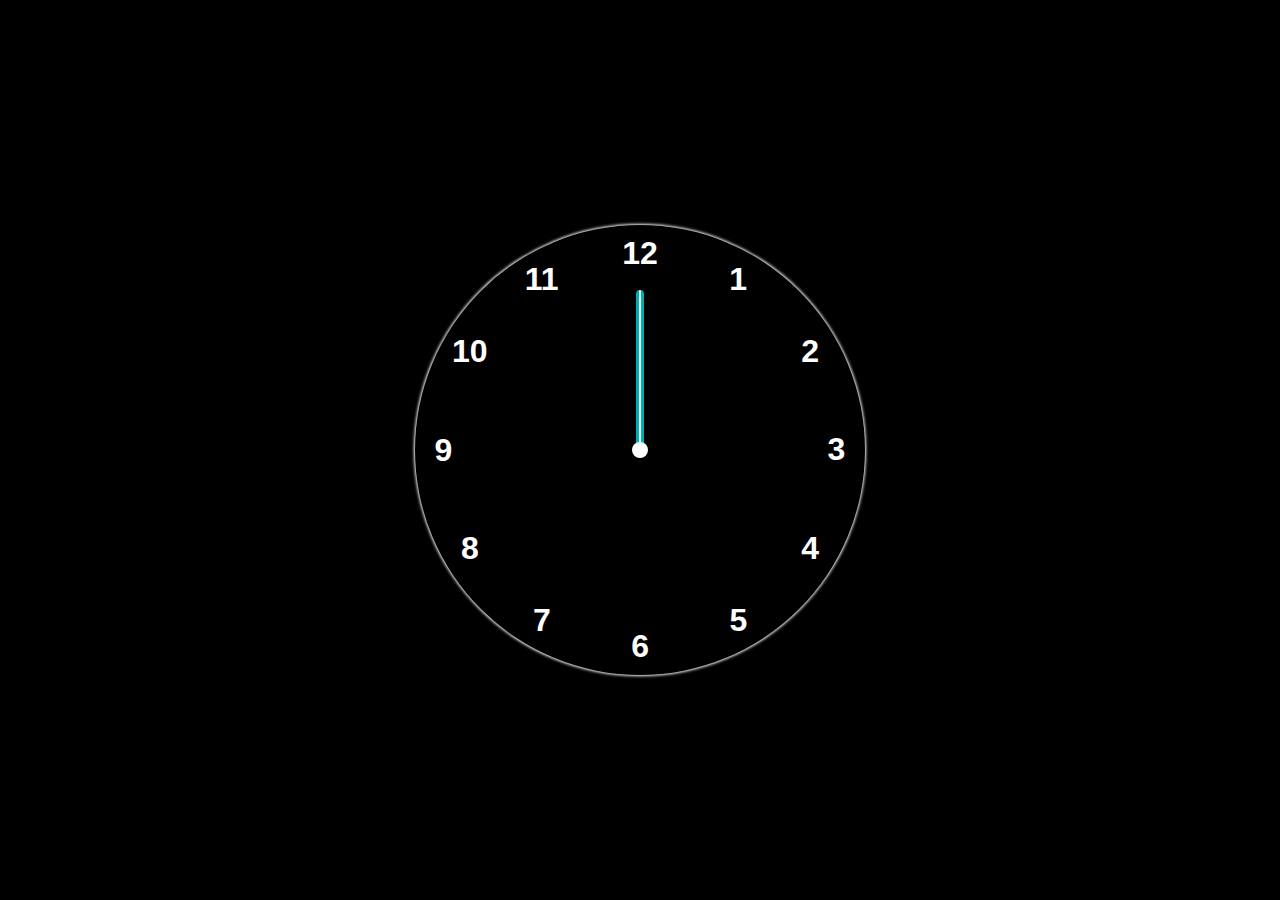
<file: Analog Clock/index.html>
<!DOCTYPE html>
<html lang="en">
  <head>
    <meta charset="UTF-8" />
    <meta name="viewport" content="width=device-width, initial-scale=1.0" />
    <title>Analog Clock</title>
    <link rel="stylesheet" href="style.css" />
  </head>
  <body>
    <div class="container">
      <div class="clock">
        <!-- sec,min,hour hand -->

        <div style="--clr: #393e46" class="hand" id="hour">
          <i></i>
        </div>
        <div style="--clr: #00adb5" class="hand" id="minute">
          <i></i>
        </div>
        <div style="--clr: #eeeeee" class="hand" id="second">
          <i></i>
        </div>

        <!-- clock numbers -->
        <span style="--i: 1"><b>1</b></span>
        <span style="--i: 2"><b>2</b></span>
        <span style="--i: 3"><b>3</b></span>
        <span style="--i: 4"><b>4</b></span>
        <span style="--i: 5"><b>5</b></span>
        <span style="--i: 6"><b>6</b></span>
        <span style="--i: 7"><b>7</b></span>
        <span style="--i: 8"><b>8</b></span>
        <span style="--i: 9"><b>9</b></span>
        <span style="--i: 10"><b>10</b></span>
        <span style="--i: 11"><b>11</b></span>
        <span style="--i: 12"><b>12</b></span>
      </div>
    </div>
    <script src="app.js"></script>
  </body>
</html>
</file>
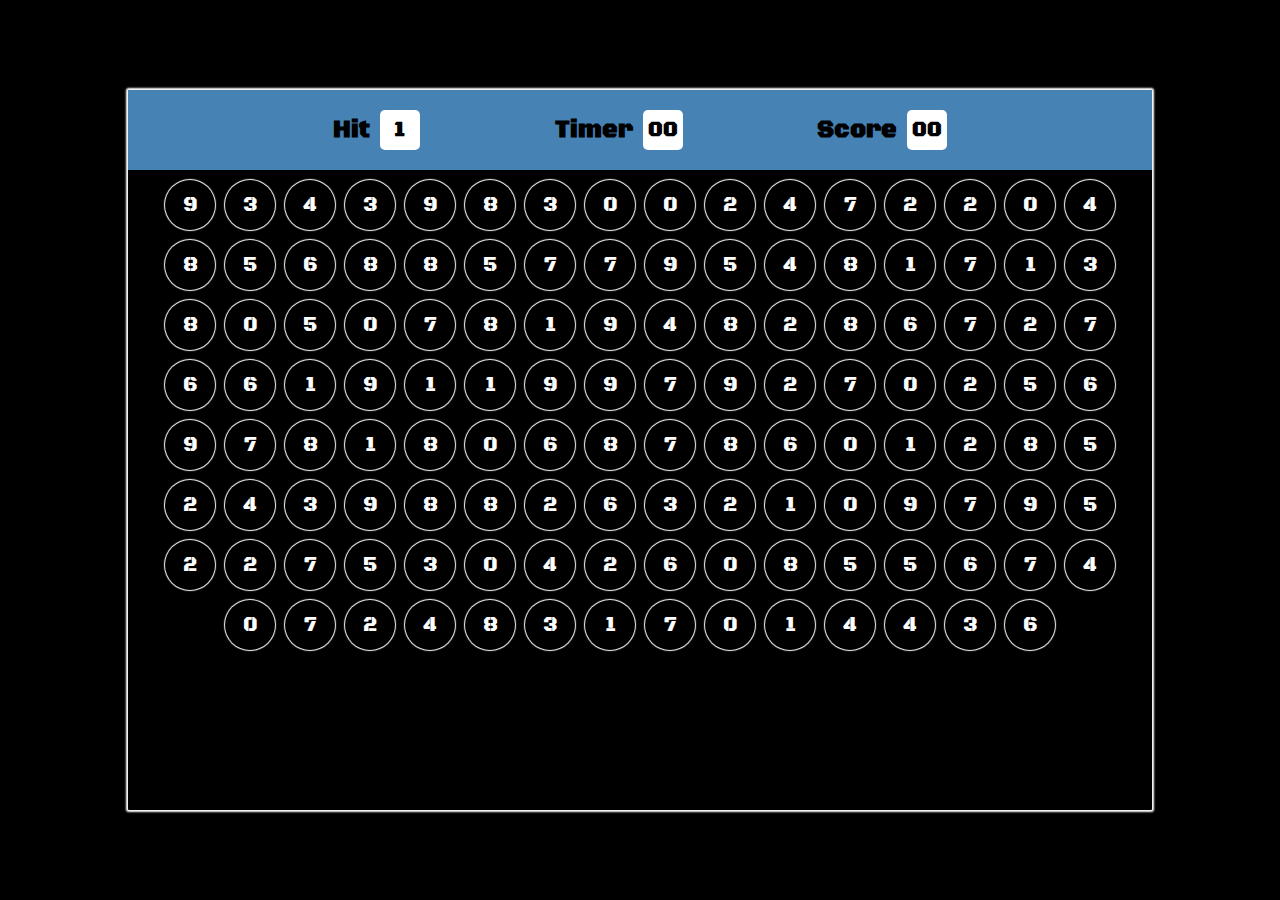
<file: Bubble Game/index.html>
<!DOCTYPE html>
<html lang="en">
  <head>
    <meta charset="UTF-8" />
    <meta name="viewport" content="width=device-width, initial-scale=1.0" />
    <title>Bubble Game</title>
    <link rel="stylesheet" href="style.css" />
  </head>
  <body>
    <div class="main">
      <div class="top-banner">
        <div class="score">
          <h2>Hit</h2>
          <div class="score-box hit-box"></div>
        </div>
        <div class="score">
          <h2>Timer</h2>
          <div class="score-box timer-box">00</div>
        </div>
        <div class="score">
          <h2>Score</h2>
          <div class="score-box increase-score">00</div>
        </div>
      </div>
      <div class="down-container"></div>
    </div>
    <script src="app.js"></script>
  </body>
</html>
</file>
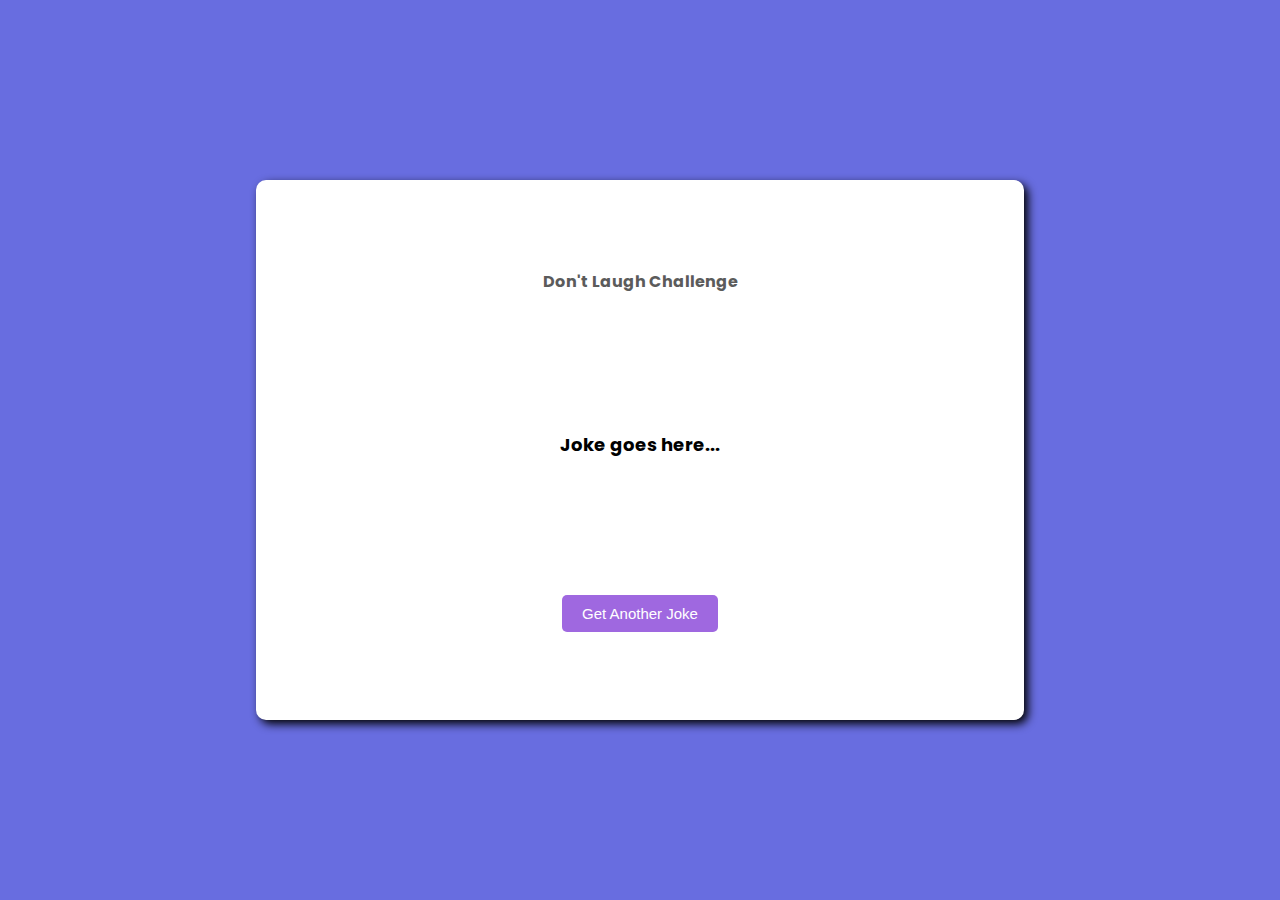
<file: Dad Jokes Generator/index.html>
<!DOCTYPE html>
<html lang="en">
  <head>
    <meta charset="UTF-8" />
    <meta name="viewport" content="width=device-width, initial-scale=1.0" />
    <title>Dad Jokes Generator</title>
    <link rel="stylesheet" href="style.css" />
  </head>
  <body>
    <div class="container">
      <h4>Don't Laugh Challenge</h4>
      <div class="para">Joke goes here...</div>
      <button class="btn">Get Another Joke</button>
    </div>
    <script src="app.js"></script>
  </body>
</html>
</file>
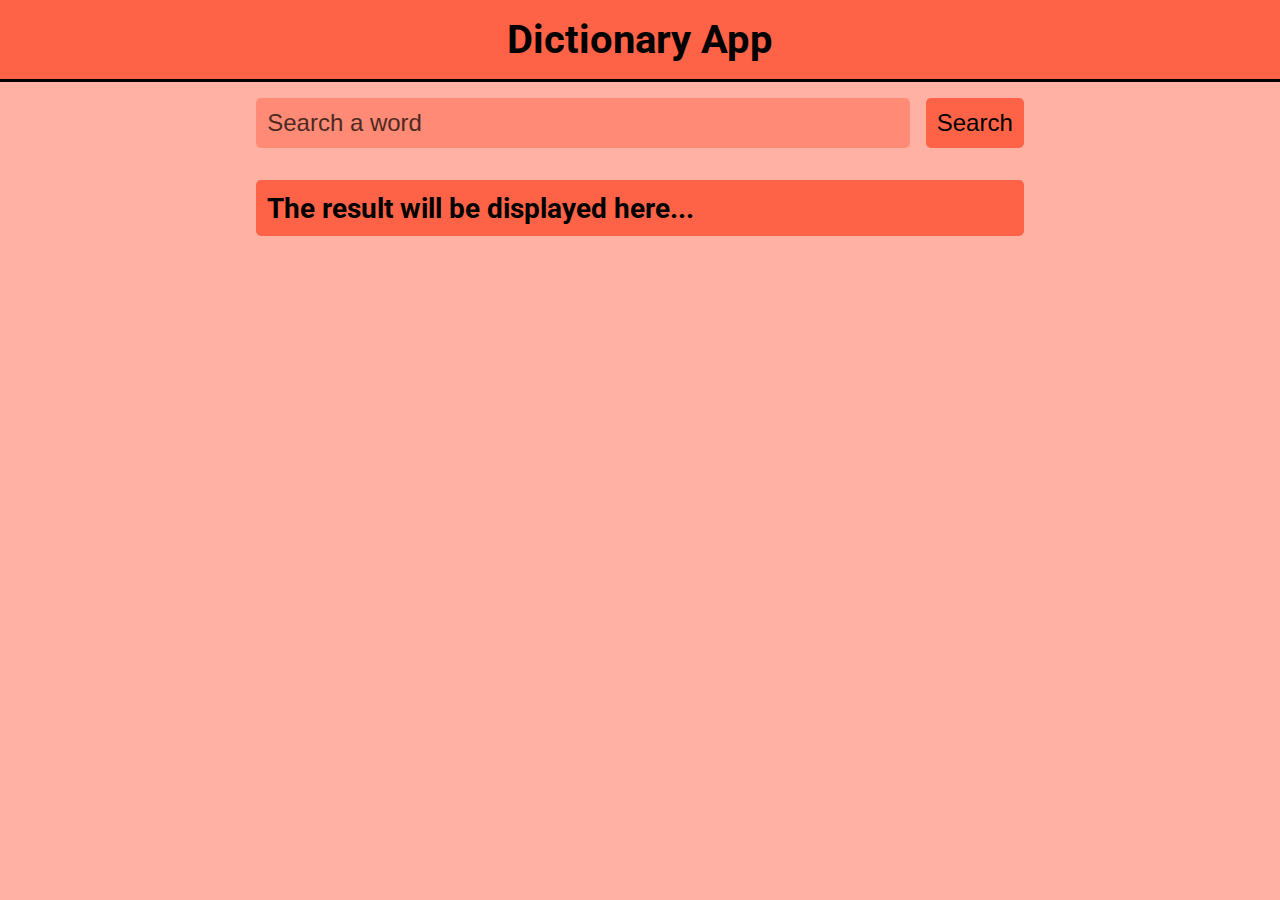
<file: Dictionary App/index.html>
<!DOCTYPE html>
<html lang="en">
  <head>
    <meta charset="UTF-8" />
    <meta name="viewport" content="width=device-width, initial-scale=1.0" />
    <title>Dictionary App</title>
    <link rel="stylesheet" href="style.css" />
  </head>
  <body>
    <!--------------------- semantic header tag ------------------------->
    <header>
      <nav>
        <h1>Dictionary App</h1>
      </nav>
    </header>

    <!-------------------- semantic main tag ---------------------------->
    <main>
      <!-- Here you will search your word -->
      <form id="form">
        <input
          type="text"
          placeholder="Search a word"
          id="input"
          autocomplete="off"
        />
        <button type="submit">Search</button>
      </form>

      <!-- Here you will get your desired result -->
      <div class="result">
        <!-- <p><strong>Word : </strong>Fun</p>
        <p>
          <strong>Meaning : </strong>Lorem ipsum dolor sit amet consectetur
          adipisicing elit. Quis, neque?
        </p>
        <div class="Antonyms">
          <strong>Antonyms :</strong>
          <li>one</li>
          <li>two</li>
          <li>three</li>
        </div>
        <div class="synonyms">
          <strong>Synonyms :</strong>
          <li>one</li>
          <li>two</li>
          <li>three</li>
        </div>
        <div class="read_more_btn">
          <a href="#">Read More</a>
        </div> -->
      </div>
    </main>
    <script src="app.js"></script>
  </body>
</html>
</file>
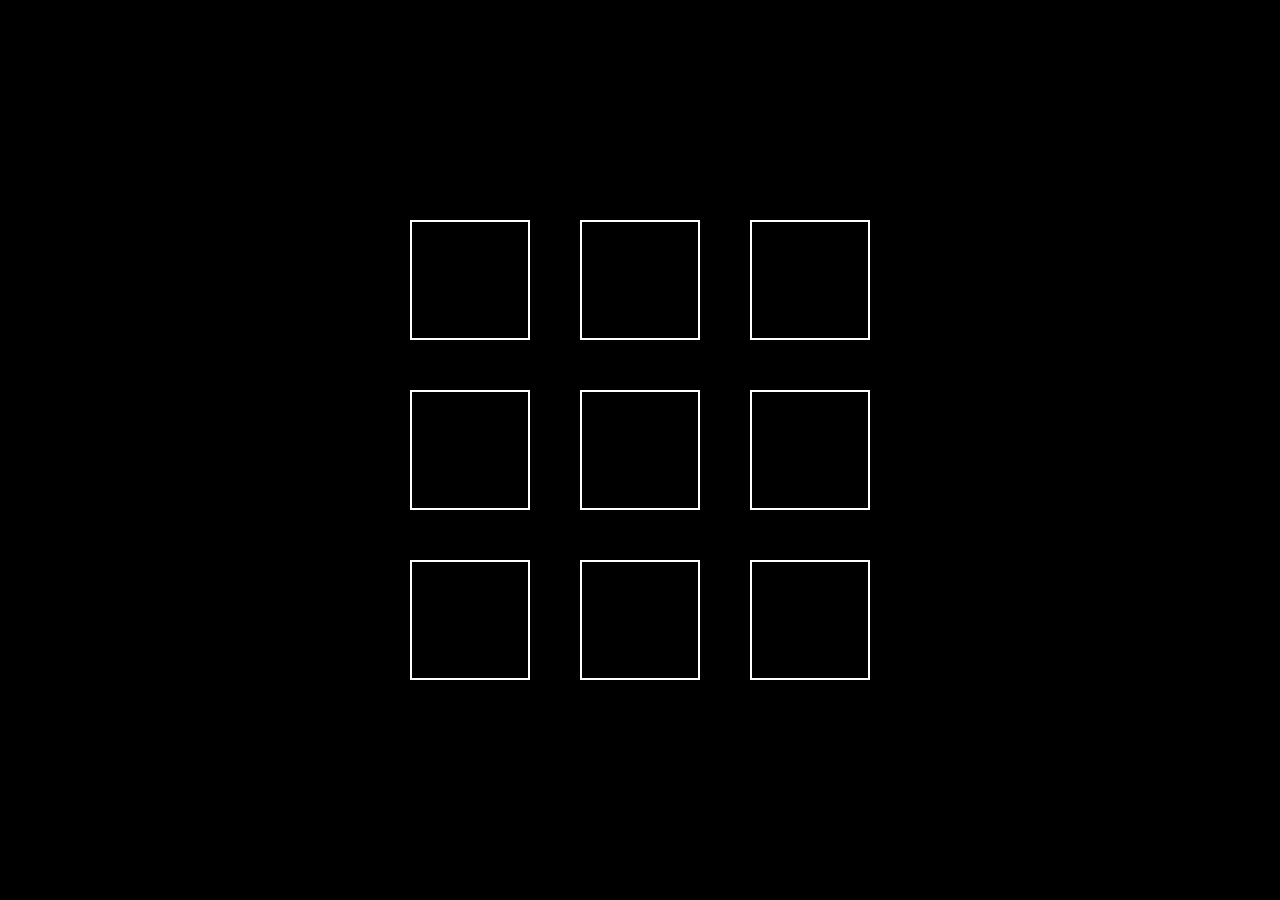
<file: Drag and Drop/index.html>
<!DOCTYPE html>
<html lang="en">
  <head>
    <meta charset="UTF-8" />
    <meta name="viewport" content="width=device-width, initial-scale=1.0" />
    <title>Drag and Drop</title>
    <link rel="stylesheet" href="style.css" />
  </head>
  <body>
    <div class="boxes">
      <div class="box">
        <div id="image" draggable="true"></div>
      </div>
      <div class="box"></div>
      <div class="box"></div>

      <div class="box"></div>
      <div class="box"></div>
      <div class="box"></div>

      <div class="box"></div>
      <div class="box"></div>
      <div class="box"></div>
    </div>
    <script src="app.js"></script>
  </body>
</html>
</file>
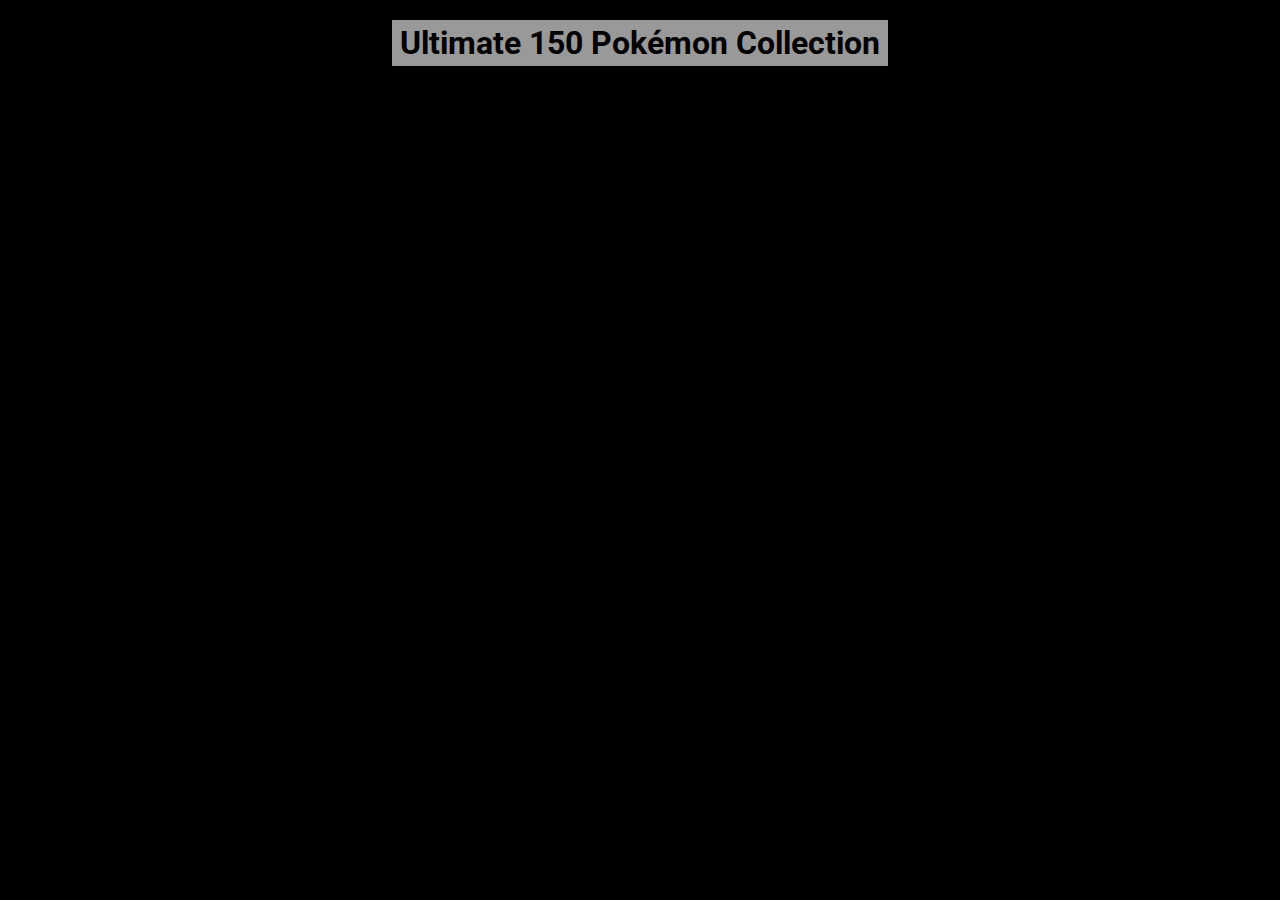
<file: Ultimate 150 Pokémon Collection App/index.html>
<!DOCTYPE html>
<html lang="en">
  <head>
    <meta charset="UTF-8" />
    <meta name="viewport" content="width=device-width, initial-scale=1.0" />
    <title>Ultimate 150 Pokémon Collection</title>
    <link rel="stylesheet" href="style.css" />
  </head>
  <body>
    <h1>Ultimate 150 Pokémon Collection</h1>
    <div class="pokemon-container" id="pokemon-container"></div>
    <script src="app.js"></script>
  </body>
</html>
</file>
<file: Analog Clock/style.css>
* ,
*::after,
*::before{
    margin: 0;
    padding: 0;
    box-sizing: border-box;
}

body {
    display: flex;
    justify-content: center;
    align-items: center;
    font-family: sans-serif;
    color: #fff;
    background-color: #000;
    height: 100vh;
    overflow: hidden;
}

.container {
    position: relative;
}

.clock {
    box-shadow: 0 0 3px 1px #fff;
    width: 450px;
    height: 450px;
    border-radius: 50%;

    /* for dot positioning */
    display: flex;
    justify-content: center;
    align-items: center;
}

/* center dot position */
.clock::before {
    position: absolute;
    content: "";
    height: 1rem;
    width: 1rem;
    border-radius: 50%;
    background-color: #fff;
    z-index: 2;
}

/* sec , min , hour positioning */

.hand {
    position: absolute;
    display: flex;
    align-items: flex-end;
    justify-content: center;
}

.hand i {
    position: absolute;
    width: 0.5rem;
    background-color: var(--clr);
    border-radius: 0.5rem;
}

#hour i {
    height:6rem ;
}
#minute i {
    height: 10rem;
}
#second i {
    height: 10rem;
    width: 0.1rem;
}


/* numbers position */

.clock span {
    position: absolute;
    transform: rotate(calc(30deg*var(--i)));
    inset: 10px;
    text-align: center;
}

.clock span b {
    transform: rotate(calc(-30deg * var(--i)));
    display: inline-block;
    font-size: 2rem;
}

/* responsiveness */

@media(max-width:600px) {
    .clock {
        width: 350px;
        height: 350px;
    }

    .clock span {
        inset : 3px;
    }

    .clock span b {
        font-size: 1.5rem;
    }

    #hour i {
        height:4.5rem ;
    }

    #minute i {
        height: 7rem;
    }

    #second i {
        height: 7rem;
    }
}

@media(max-width:500px) {
    .clock {
        height: 270px;
        width: 270px;
    }

    #minute i {
        height: 6rem;
    }

    #second i {
        height: 6rem;
    }
}

@media(max-width : 370px) {

    .clock {
        height: 250px;
        width: 250px;
    }

    #hour i {
        height:3.5rem ;
    }

    #second i {
        height: 5rem;
    }

    #minute i {
        height: 5rem;
    }
}
</file>
<file: Bubble Game/style.css>
@import url('https://fonts.googleapis.com/css2?family=Black+Ops+One&display=swap');

*,
*::before,
*::after {
    margin: 0;
    padding: 0;
    box-sizing: border-box;
    user-select: none;
}

body {
    font-family: 'Black Ops One', cursive;
    background-color: #000;
    height: 100vh;
    overflow: hidden;
    display: flex;
    align-items: center;
    justify-content: center;
}

.main {
    border-radius: 1px;
    min-height: 80%;
    width: 80%;
    box-shadow: 0 0 2px 2px #fff;
    position: relative;
}


/* top banner styling */

.top-banner {
    overflow: hidden;
    height: 80px;
    width: 100%;
    background-color:steelblue;
    display: flex;
    align-items: center;
    justify-content: space-between;
    padding: 0 20%;
}

.score{
    display: flex;
    align-items: center;
    justify-content: center;
    gap: 10px;
}

.score-box {
    height: 40px;
    min-width: 40px;
    background-color: #fff;
    border-radius: 5px;
    padding: 5px;
    display: flex;
    align-items: center;
    justify-content: center;
    font-size: 20px;
    font-weight: bold;
}


/* down buuble container styling  */

.down-container {
    height: calc(100% - 80px);
    display: flex;
    align-items: center;
    justify-content: center;
    gap: 10px;
    flex-wrap: wrap;
    padding: 10px;
}

.down-container h1 {
    color: #fff;
    text-align: center;
    position: absolute;
    bottom: 100px;
}

.bubble {
    display: flex;
    align-items: center;
    justify-content: center;
    height: 50px;
    width: 50px;
    font-size: 20px;
    color: #fff;
    box-shadow: 0 0 1px 1px #fff;
    border-radius: 50%;
}

.bubble:hover {
    cursor: pointer;
    box-shadow: none;
    border: 1px solid #fff;
}


@media(max-width:750px) {
    .top-banner {
        flex-direction: column;
        align-items: flex-start;
        height: 150px;
        padding: 5px 20%;
    }

    .score{
        gap: 10px;
        width: 100%;
        justify-content: space-between;
    }
}
</file>
<file: Dad Jokes Generator/style.css>
@import url('https://fonts.googleapis.com/css2?family=Poppins:wght@400;500;600;700&display=swap');

* ,
*::after ,
*::before {
    margin: 0;
    padding: 0;
    box-sizing: border-box;
    user-select: none;
}

body {
    font-family: 'Poppins', sans-serif;
    height: 100vh;
    background-color: #686de0;
    overflow: hidden;
    display: flex;
    align-items: center;
    justify-content: center;
}

.container {
    background-color: #fff;
    height: 60vh;
    width: 60vw;
    border-radius: 10px;
    display: flex;
    flex-direction: column;
    align-items: center;
    justify-content: space-around;
    text-align: center;
    padding: 20px;
    box-shadow: 4px 4px 10px #000;
}

h4{
    color: #333;
    opacity: 0.8;
}

.para{
    font-size: 18px;
    font-weight: 700;
}

.btn{
    background-color: #9f68e0;
    color:#fff;
    font-weight: 500;
    padding: 10px 20px;
    font-size: 15px;
    border: none;
    border-radius: 5px;
    cursor: pointer;
}


@media(max-width:600px) {
    .container {
        width: 80vw;
        height: 70vh;
    }
}
</file>
<file: Dictionary App/style.css>
@import url('https://fonts.googleapis.com/css2?family=Roboto:wght@400;500;700&display=swap');

* ,
*::after,
*::before {
    margin: 0;
    padding: 0;
    box-sizing: border-box;
}

body {
    font-family: 'Roboto', sans-serif;
    background-color: rgb(255, 99, 71 , 0.5);
    width: 100vw;
}

/* header styling */

header {
    background-color: tomato;
    border-bottom: 3px solid #000;
    padding: 1rem;
    text-align: center;
}

header h1 {
    font-size: 2.5rem;
}

/* main styling */

main {
    min-height: 80vh;
    padding: 1rem;
    max-width: 800px;
    margin: 0 auto;
}

/* main form styling */

main form {
    display: flex;
    justify-content: center;
}

/* text input styling */

form input[type="text"] {
    flex-grow: 1;
    background-color: rgb(255, 99, 71 , 0.5);
    color: #000;
}

form input[type="text"]::placeholder {
    color: #000;
    opacity: 0.7;
}

/* text input & button common styling */

form input[type="text"] ,
form button[type="submit"] {
    font-size: 1.5rem;
    font-weight: 500;
    border: none;
    border-radius:5px;
    padding: 0.7rem;
    outline: none;
}

/* button styling */

form button[type="submit"] {
    cursor: pointer;
    margin-left: 1rem;
    background-color: tomato;
}

form button[type="submit"]:hover {
    transform: scale(1.01);
    opacity: 0.9;
}

/* result div styling */

.result {
    margin-top: 2rem;
    border-radius: 5px;
    font-size: 1.5rem;
    background-color: tomato;
    padding: 0.7rem;
}

.read_more_btn {
    margin: 1rem 0;
}

.read_more_btn a {
    color: tomato;
    text-decoration: none;
    background-color:#000;
    padding: 0.5rem;
}

/* responsiveness */
@media(max-width:450px) {
    main form {
        flex-direction: column;
    }

    form button[type="submit"] {
        margin-top: 0.5rem;
        margin-left: 0;
    }
}
</file>
<file: Drag and Drop/style.css>
*,
*::after,
*::before {
    margin: 0;
    padding: 0;
    box-sizing: border-box;
}

body {
    height: 100vh;
    width: 100vw;
    display: flex;
    align-items: center;
    justify-content: center;
    background-color:#000;
}

.boxes {
    display: grid;
    grid-template-columns: repeat(3 , 1fr);
    grid-template-rows: repeat(3 , 1fr);
    gap: 50px;
    padding: 10px;
    margin: 20px;
}


.box {
    height: 120px;
    width: 120px;
    border: 2px solid #fff;
}

#image {
    width: 100%;
    height: 100%;
    background: url(https://images.pexels.com/photos/414612/pexels-photo-414612.jpeg?auto=compress&cs=tinysrgb&w=1260&h=750&dpr=1);
    background-position: center;
    background-repeat: no-repeat;
    background-size: cover;
}

.hover {
    border: 5px dotted #fff;
}


@media(max-width:768px) {
    .boxes {
        grid-template-columns: 1fr 1fr 1fr;
        gap: 20px;
    }

    .box {
        height: 80px;
        width: 80px;
    }
}
</file>
<file: Ultimate 150 Pokémon Collection App/style.css>
@import url('https://fonts.googleapis.com/css2?family=Roboto:wght@400;700&display=swap');

*,
*::after,
*::before {
    margin: 0;
    padding: 0;
    box-sizing: border-box;
}

body {
    background-color: #000;
    color: #fff;
    font-family: 'Roboto', sans-serif;
    display: flex;
    flex-direction: column;
    align-items: center;
    justify-content: flex-start;
}

h1 {
    margin: 20px 0;
    text-align: center;
    display: inline-block;
    padding: 4px 8px;
    color: #000;
    background-color: rgb(255, 255, 255 , 0.6);
}

.pokemon-container{
    max-width: 1300px;
    display: flex;
    flex-wrap: wrap;
    justify-content: center;
    align-items: space-between;
    gap: 60px;
    padding: 20px;
    margin: 0 auto 40px auto;
}

.pokemon{
    text-align: center;
    box-shadow: 0 0 4px 2px #fff;
    padding: 15px 30px;
}

.pokemon-img {
    text-align: center;
    border-radius: 50%;
    background-color: rgb(255, 192, 203 , 0.7);
    height: 150px;
    width: 150px;
}


.pokemon-img img {
    max-width: 90%;
    height: 140px;
    width: 140px;
    border-radius: 50%;
}

.pokemon-info{
    margin-top: 15px;
    padding: 4px;
}

.pokemon-info .number {
    text-align: center;
    background-color: rgb(255, 255, 255 , 0.6);
    color: #000;
    padding: 4px 8px;
    border-radius: 5px;
}

.pokemon-info .name {
    margin-top: 15px;
    
}


@media(max-width:570px) {
    h1 {
        margin-top: 0;
        padding: 20px 10px;
    }
}
</file>
